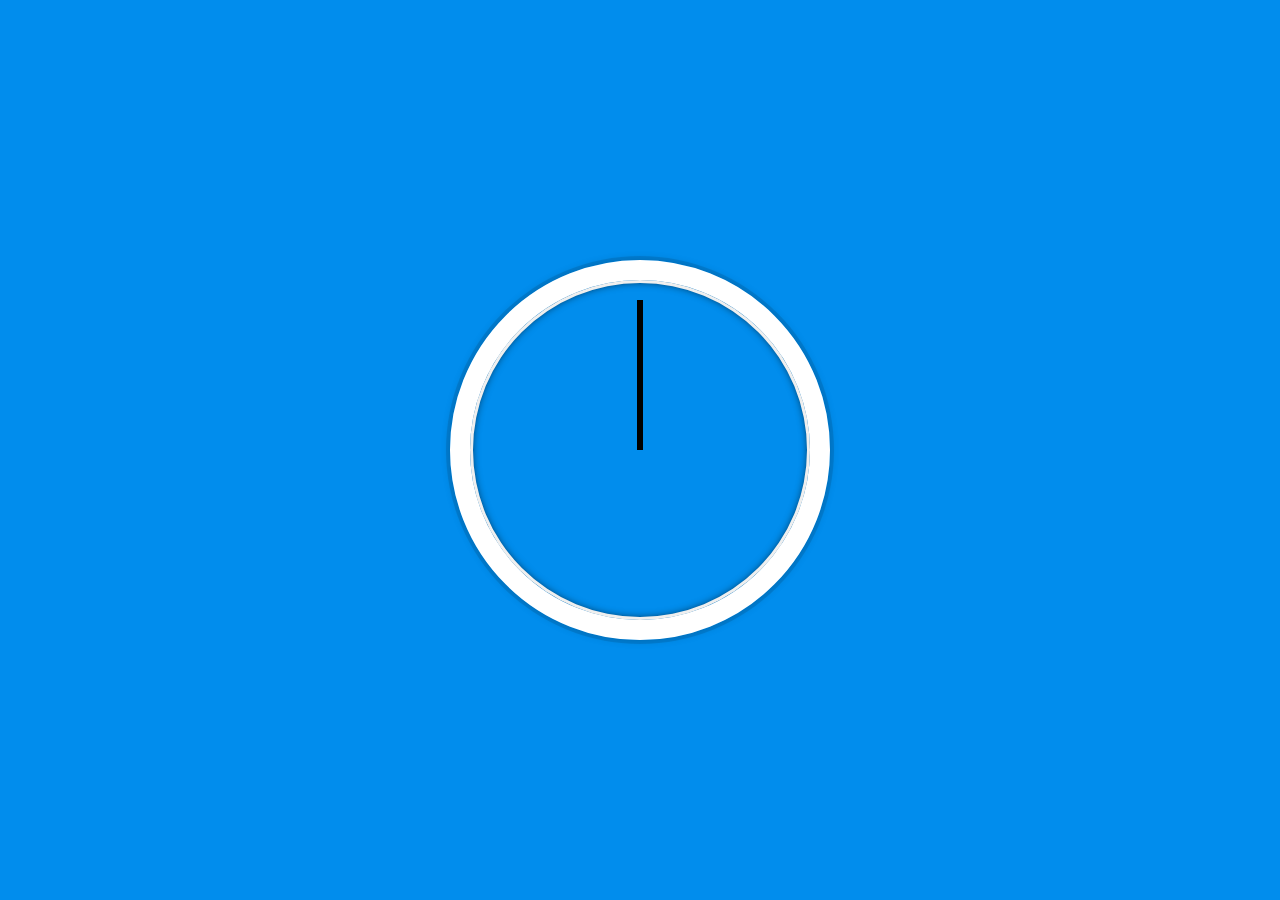
<file: 02 - JS and CSS Clock/index-START.html>
<!DOCTYPE html>
<html lang="en">
<head>
  <meta charset="UTF-8">
  <title>JS + CSS Clock</title>
  <link rel="icon" href="https://fav.farm/🔥" />
</head>
<body>


    <div class="clock">
      <div class="clock-face">
        <div class="hand hour-hand"></div>
        <div class="hand min-hand"></div>
        <div class="hand second-hand"></div>
      </div>
    </div>


  <style>
    html {
      background: #018DED url(https://unsplash.it/1500/1000?image=881&blur=5);
      background-size: cover;
      font-family: 'helvetica neue';
      text-align: center;
      font-size: 10px;
    }

    body {
      margin: 0;
      font-size: 2rem;
      display: flex;
      flex: 1;
      min-height: 100vh;
      align-items: center;
    }

    .clock {
      width: 30rem;
      height: 30rem;
      border: 20px solid white;
      border-radius: 50%;
      margin: 50px auto;
      position: relative;
      padding: 2rem;
      box-shadow:
        0 0 0 4px rgba(0,0,0,0.1),
        inset 0 0 0 3px #EFEFEF,
        inset 0 0 10px black,
        0 0 10px rgba(0,0,0,0.2);
    }

    .clock-face {
      position: relative;
      width: 100%;
      height: 100%;
      transform: translateY(-3px); /* account for the height of the clock hands */
    }

    .hand {
      width: 50%;
      height: 6px;
      background: black;
      position: absolute;
      top: 50%;
      transform-origin: 100%;
      transform: rotate(90deg);
      transition: all 0.5s;
      transition-timing-function: cubic-bezier(0.1, 2.7, 0.58, 1);
    }

  </style>
  <script>
    const secondHand = document.querySelector(".second-hand");
    const minuteHand = document.querySelector(".min-hand");
    const hourHand = document.querySelector(".hour-hand");

    function setDate() {
      const now = new Date();

      const seconds = now.getSeconds();
      const secondsDegrees = ((seconds / 60) * 360) + 90;
      secondHand.style.transform = `rotate(${secondsDegrees}deg)`;
      
      const minutes = now.getMinutes();
      const minutesDegrees = ((minutes / 60) * 360) + 90;
      minuteHand.style.transform = `rotate(${minutesDegrees}deg)`;
      
      const hours = now.getHours();
      const hoursDegrees = ((hours / 12) * 360) + 90;
      hourHand.style.transform = `rotate(${hoursDegrees}deg)`;


    };

    setInterval(setDate, 1000);
  </script>
</body>
</html>
</file>
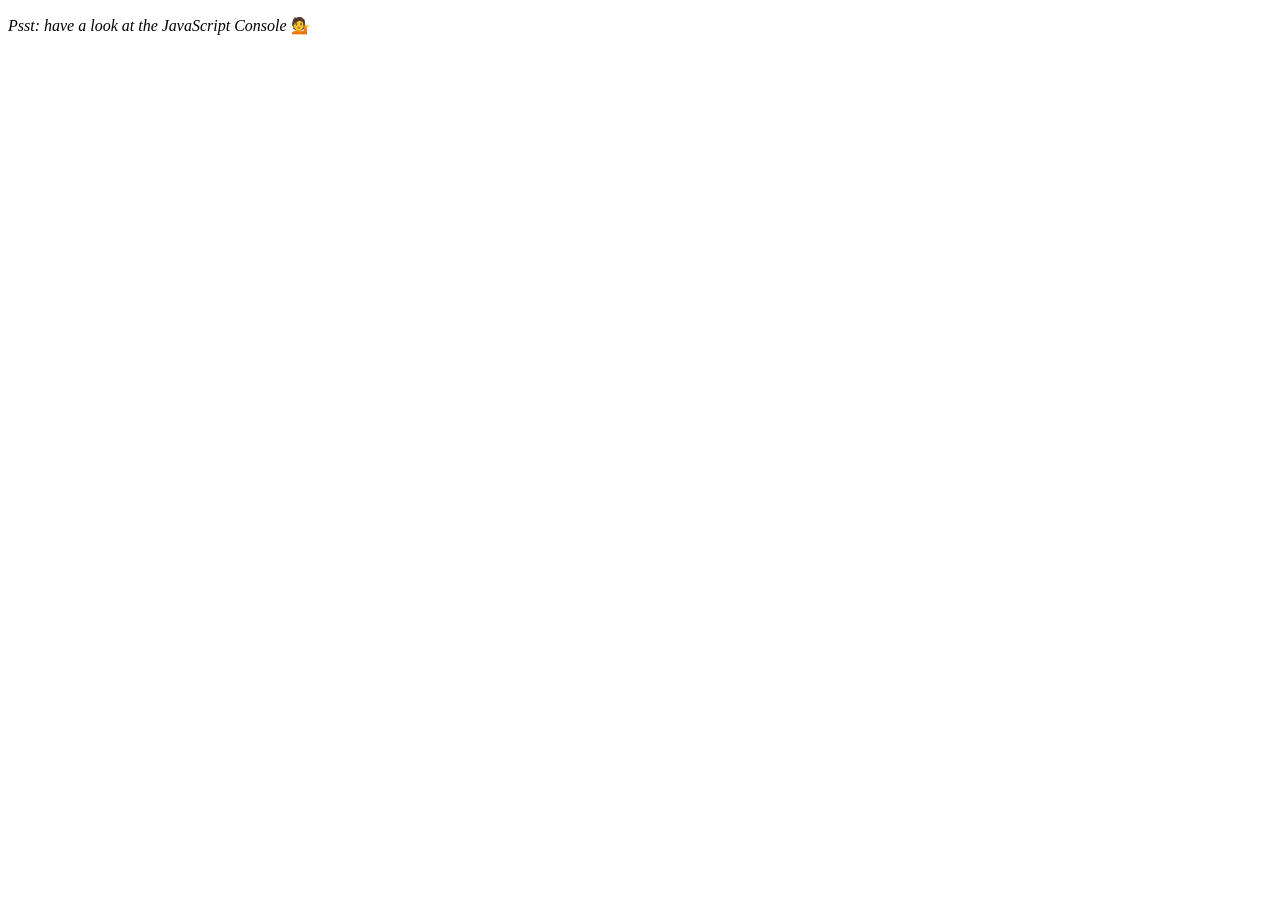
<file: 04 - Array Cardio Day 1/index-START.html>
<!DOCTYPE html>
<html lang="en">
<head>
  <meta charset="UTF-8">
  <title>Array Cardio 💪</title>
  <link rel="icon" href="https://fav.farm/🔥" />
</head>
<body>
  <p><em>Psst: have a look at the JavaScript Console</em> 💁</p>
  <script>
    // Get your shorts on - this is an array workout!
    // ## Array Cardio Day 1

    // Some data we can work with

    const inventors = [
      { first: 'Albert', last: 'Einstein', year: 1879, passed: 1955 },
      { first: 'Isaac', last: 'Newton', year: 1643, passed: 1727 },
      { first: 'Galileo', last: 'Galilei', year: 1564, passed: 1642 },
      { first: 'Marie', last: 'Curie', year: 1867, passed: 1934 },
      { first: 'Johannes', last: 'Kepler', year: 1571, passed: 1630 },
      { first: 'Nicolaus', last: 'Copernicus', year: 1473, passed: 1543 },
      { first: 'Max', last: 'Planck', year: 1858, passed: 1947 },
      { first: 'Katherine', last: 'Blodgett', year: 1898, passed: 1979 },
      { first: 'Ada', last: 'Lovelace', year: 1815, passed: 1852 },
      { first: 'Sarah E.', last: 'Goode', year: 1855, passed: 1905 },
      { first: 'Lise', last: 'Meitner', year: 1878, passed: 1968 },
      { first: 'Hanna', last: 'Hammarström', year: 1829, passed: 1909 }
    ];

    const people = [
      'Bernhard, Sandra', 'Bethea, Erin', 'Becker, Carl', 'Bentsen, Lloyd', 'Beckett, Samuel', 'Blake, William', 'Berger, Ric', 'Beddoes, Mick', 'Beethoven, Ludwig',
      'Belloc, Hilaire', 'Begin, Menachem', 'Bellow, Saul', 'Benchley, Robert', 'Blair, Robert', 'Benenson, Peter', 'Benjamin, Walter', 'Berlin, Irving',
      'Benn, Tony', 'Benson, Leana', 'Bent, Silas', 'Berle, Milton', 'Berry, Halle', 'Biko, Steve', 'Beck, Glenn', 'Bergman, Ingmar', 'Black, Elk', 'Berio, Luciano',
      'Berne, Eric', 'Berra, Yogi', 'Berry, Wendell', 'Bevan, Aneurin', 'Ben-Gurion, David', 'Bevel, Ken', 'Biden, Joseph', 'Bennington, Chester', 'Bierce, Ambrose',
      'Billings, Josh', 'Birrell, Augustine', 'Blair, Tony', 'Beecher, Henry', 'Biondo, Frank'
    ];
    
    // Array.prototype.filter()
    // 1. Filter the list of inventors for those who were born in the 1500's
    const fifteen = inventors.filter(inventor => inventor.year >= 1500 && inventor.year < 1600);

    // Array.prototype.map()
    // 2. Give us an array of the inventors first and last names
    const fullNames = inventors.map(inventor => `${inventor.first} ${inventor.last}`);

    // Array.prototype.sort()
    // 3. Sort the inventors by birthdate, oldest to youngest

    const orderedInventors = inventors.sort((a, b) => a.year > b.year ? 1: -1);

    // Array.prototype.reduce()
    // 4. How many years did all the inventors live all together?
    const totalYears = inventors.reduce((total, inventor) => {
      return total + (inventor.passed - inventor.year);
    }, 0);

    // 5. Sort the inventors by years lived

    const oldestInventors = inventors.sort((a, b) => (b.passed - b.year) - (a.passed - a.year));

    // 6. create a list of Boulevards in Paris that contain 'de' anywhere in the name
    // https://en.wikipedia.org/wiki/Category:Boulevards_in_Paris
    // const category = document.querySelector('.mw-category');
    // const links = Array.from(category.querySelectorAll("a"));

    // const de = links
    //             .map(link => link.textContent)
    //             .filter(streetName => streetName.includes("de"));

    // 7. sort Exercise
    // Sort the people alphabetically by last name
    const sortedPeople = people.sort((lastOne, nextOne) => {
      const [alast, afirst] = lastOne.split(", ");
      const [blast, bfirst] = nextOne.split(", ");
      return alast > blast ? 1: -1;
    });
    console.log(sortedPeople);

    // 8. Reduce Exercise
    // Sum up the instances of each of these
    const data = ['car', 'car', 'truck', 'truck', 'bike', 'walk', 'car', 'van', 'bike', 'walk', 'car', 'van', 'car', 'truck' ];
    const transportation = data.reduce(function(obj, item){
      if (!obj[item]){obj[item] = 0}
      obj[item]++;
      return obj;
    }, {});
    console.log(transportation)

  </script>
</body>
</html>
</file>
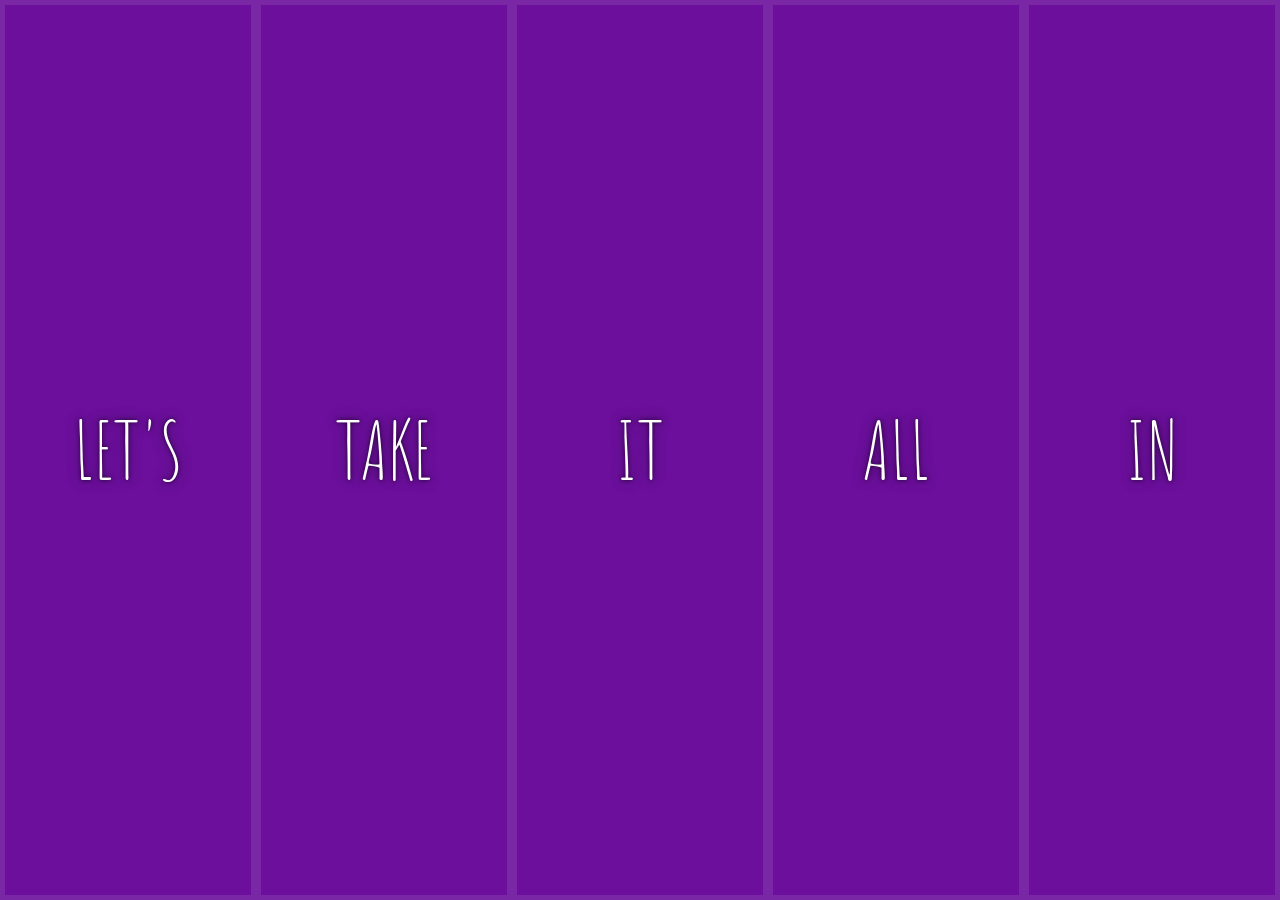
<file: 05 - Flex Panel Gallery/index-START.html>
<!DOCTYPE html>
<html lang="en">
<head>
  <meta charset="UTF-8">
  <title>Flex Panels 💪</title>
  <link href='https://fonts.googleapis.com/css?family=Amatic+SC' rel='stylesheet' type='text/css'>
  <link rel="icon" href="https://fav.farm/🔥" />
</head>
<body>
  <style>
    html {
      box-sizing: border-box;
      background: #ffc600;
      font-family: 'helvetica neue';
      font-size: 20px;
      font-weight: 200;
    }

    body {
      margin: 0;
    }

    *, *:before, *:after {
      box-sizing: inherit;
    }

    .panels {
      min-height: 100vh;
      overflow: hidden;
      display: flex;
    }

    .panel {
      background: #6B0F9C;
      box-shadow: inset 0 0 0 5px rgba(255,255,255,0.1);
      color: white;
      text-align: center;
      align-items: center;
      /* Safari transitionend event.propertyName === flex */
      /* Chrome + FF transitionend event.propertyName === flex-grow */
      transition:
        font-size 0.7s cubic-bezier(0.61,-0.19, 0.7,-0.11),
        flex 0.7s cubic-bezier(0.61,-0.19, 0.7,-0.11),
        background 0.2s;
      font-size: 20px;
      background-size: cover;
      background-position: center;
      flex: 1;
      display: flex;
      align-items: center;
      justify-content: center;
      flex-direction: column;
    }

    .panel1 { background-image: url(https://images.unsplash.com/photo-1443891238287-325a8fddd0f7?w=1500&h=1500); }
    .panel2 { background-image: url(https://cdn.pixabay.com/photo/2017/08/07/16/48/green-2605621_1280.jpg); }
    .panel3 { background-image: url(https://images.unsplash.com/photo-1465188162913-8fb5709d6d57?w=1500&h=1500); }
    .panel4 { background-image: url(https://images.unsplash.com/photo-1442522772768-9032b6d10e3e?w=1500&h=1500); }
    .panel5 { background-image: url(https://images.unsplash.com/photo-1465156799763-2c087c332922?w=1500&h=1500); }

    /* Flex Children */
    .panel > * {
      margin: 0;
      width: 100%;
      transition: transform 0.5s;
      flex: 1 0 auto;
      display: flex;
      justify-content: center;
      align-items: center;
    }

    .panel > *:first-child{ transform: translateY(-100%); }
    .panel.open-active > *:first-child{ transform: translateY(0); }
    .panel > *:last-child{ transform: translateY(100%); }
    .panel.open-active > *:last-child{ transform: translateY(0); }

    .panel p {
      text-transform: uppercase;
      font-family: 'Amatic SC', cursive;
      text-shadow: 0 0 4px rgba(0, 0, 0, 0.72), 0 0 14px rgba(0, 0, 0, 0.45);
      font-size: 2em;
    }

    .panel p:nth-child(2) {
      font-size: 4em;
    }

    .panel.open {
      font-size: 40px;
      flex: 5;
    }

  </style>


  <div class="panels">
    <div class="panel panel1">
      <p>Hey</p>
      <p>Let's</p>
      <p>Dance</p>
    </div>
    <div class="panel panel2">
      <p>Give</p>
      <p>Take</p>
      <p>Receive</p>
    </div>
    <div class="panel panel3">
      <p>Experience</p>
      <p>It</p>
      <p>Today</p>
    </div>
    <div class="panel panel4">
      <p>Give</p>
      <p>All</p>
      <p>You can</p>
    </div>
    <div class="panel panel5">
      <p>Life</p>
      <p>In</p>
      <p>Motion</p>
    </div>
  </div>

  <script>
    const panels = document.querySelectorAll(".panel");

    function toggleOpen() {
      this.classList.toggle("open");
    };

    function toggleActive(e) {
      if(e.propertyName.includes("flex")){
        this.classList.toggle("open-active");
      }
    };
    
    panels.forEach(panel => panel.addEventListener("click", toggleOpen));
    panels.forEach(panel => panel.addEventListener("transitioned", toggleActive));
  </script>



</body>
</html>
</file>
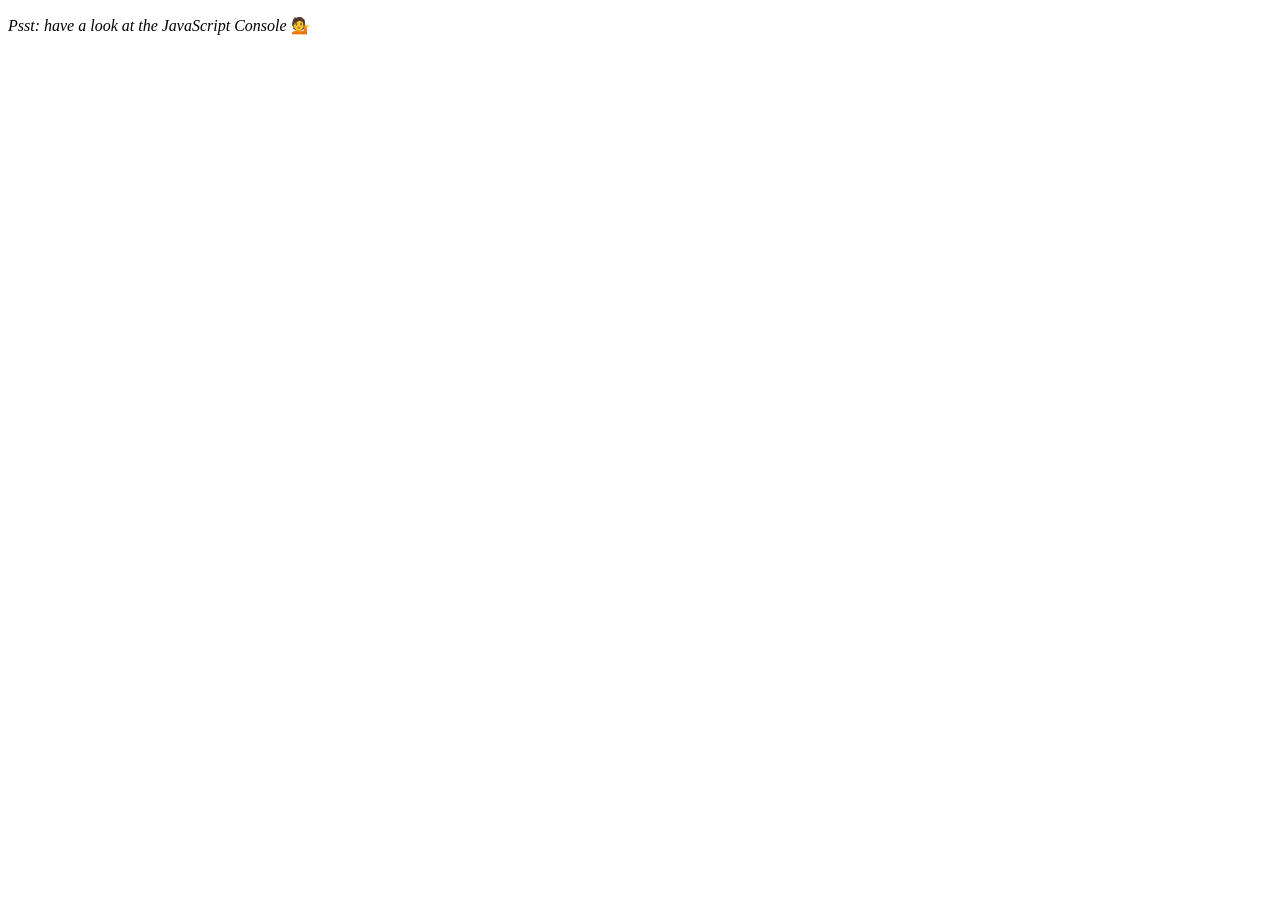
<file: 07 - Array Cardio Day 2/index-START.html>
<!DOCTYPE html>
<html lang="en">
<head>
  <meta charset="UTF-8">
  <title>Array Cardio 💪💪</title>
  <link rel="icon" href="https://fav.farm/🔥" />
</head>
<body>
  <p><em>Psst: have a look at the JavaScript Console</em> 💁</p>
  <script>
    // ## Array Cardio Day 2

    const people = [
      { name: 'Wes', year: 1988 },
      { name: 'Kait', year: 1986 },
      { name: 'Irv', year: 1970 },
      { name: 'Lux', year: 2015 }
    ];

    const comments = [
      { text: 'Love this!', id: 523423 },
      { text: 'Super good', id: 823423 },
      { text: 'You are the best', id: 2039842 },
      { text: 'Ramen is my fav food ever', id: 123523 },
      { text: 'Nice Nice Nice!', id: 542328 }
    ];

    // Some and Every Checks
    // Array.prototype.some() // is at least one person 19 or older?
    const isAdult = people.some(person => {
      const currentYear = (new Date()).getFullYear();
      return currentYear - person.year >= 19;
    });
    console.log({isAdult});


    // Array.prototype.every() // is everyone 19 or older?
    const allAdults = people.every(person => {
      return ((new Date()).getFullYear()) - person.year >= 19;
    });
    console.log({allAdults});

    // Array.prototype.find()
    // Find is like filter, but instead returns just the one you are looking for
    // find the comment with the ID of 823423
    const comment = comments.find(comment => comment.id === 823423);
    console.log(comment);

    // Array.prototype.findIndex()
    // Find the comment with this ID
    // delete the comment with the ID of 823423
    const index = comments.findIndex(comment => comment.id === 823423);
    const newComments = [
      ...comments.slice(0,index),
      ...comments.slice(index + 1)
    ];

  </script>
</body>
</html>
</file>
